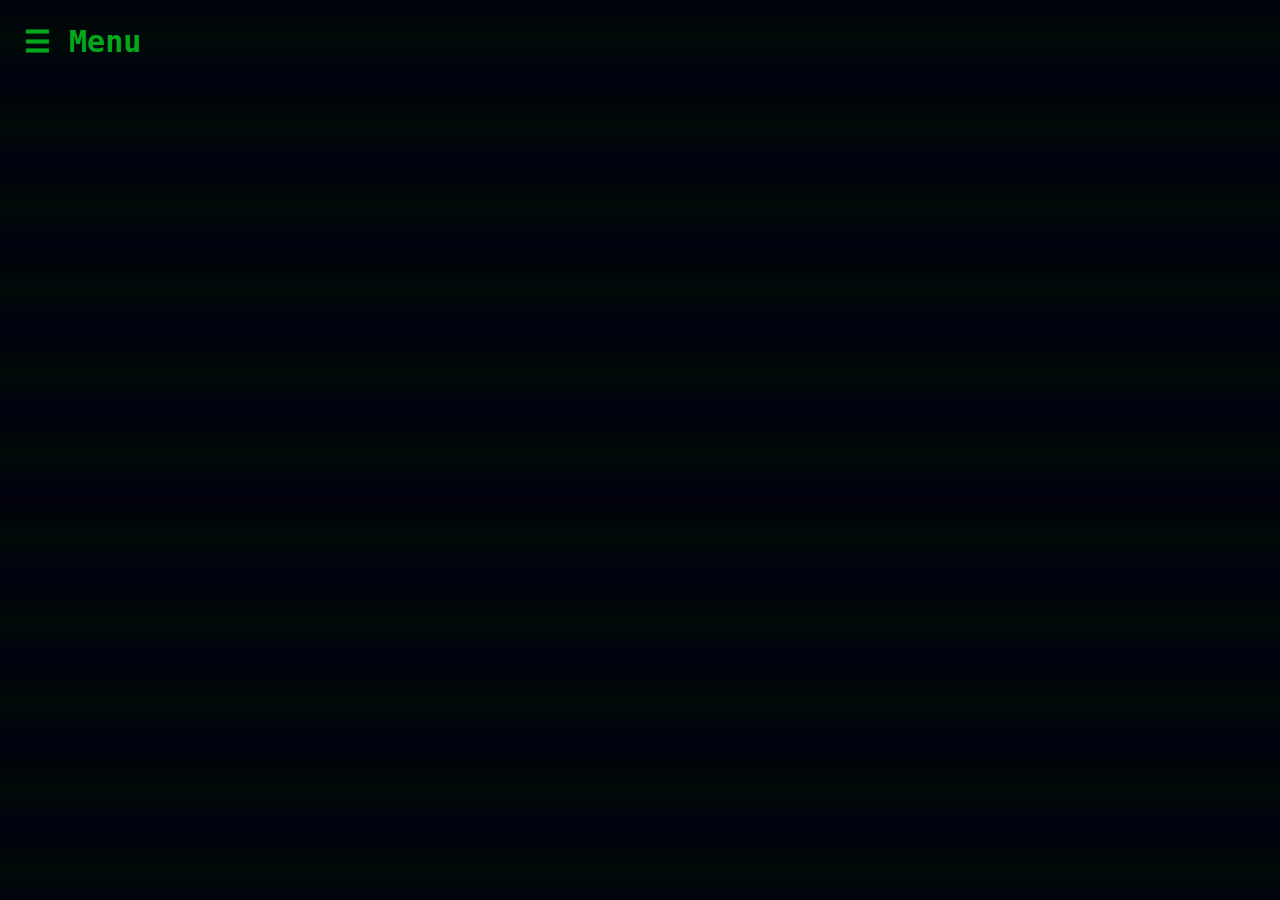
<file: index.html>
<!DOCTYPE html>
<html>
<head>
<meta name="viewport" content="width=device-width, initial-scale=1">
<link rel="stylesheet" href="style.css">
<link rel="stylesheet" href="overlays.css">

</head>
<body>
<div id="mySidenav" class="sidenav">
   <a href="javascript:void(0)" class="closebtn" onclick="closeNav()">&times;</a>
   <b><a href="about.html">Paths Of Jjaro</a>
   <a href="Joyeuse.html">Joyeuse Framework</a>
 </div>
 <div id="main">
   <span style="font-size:30px;cursor:pointer" onclick="openNav()">&#9776; Menu</span>
  </div>
<script src="push.js">
</script>
 </body>

 </html>
</file>
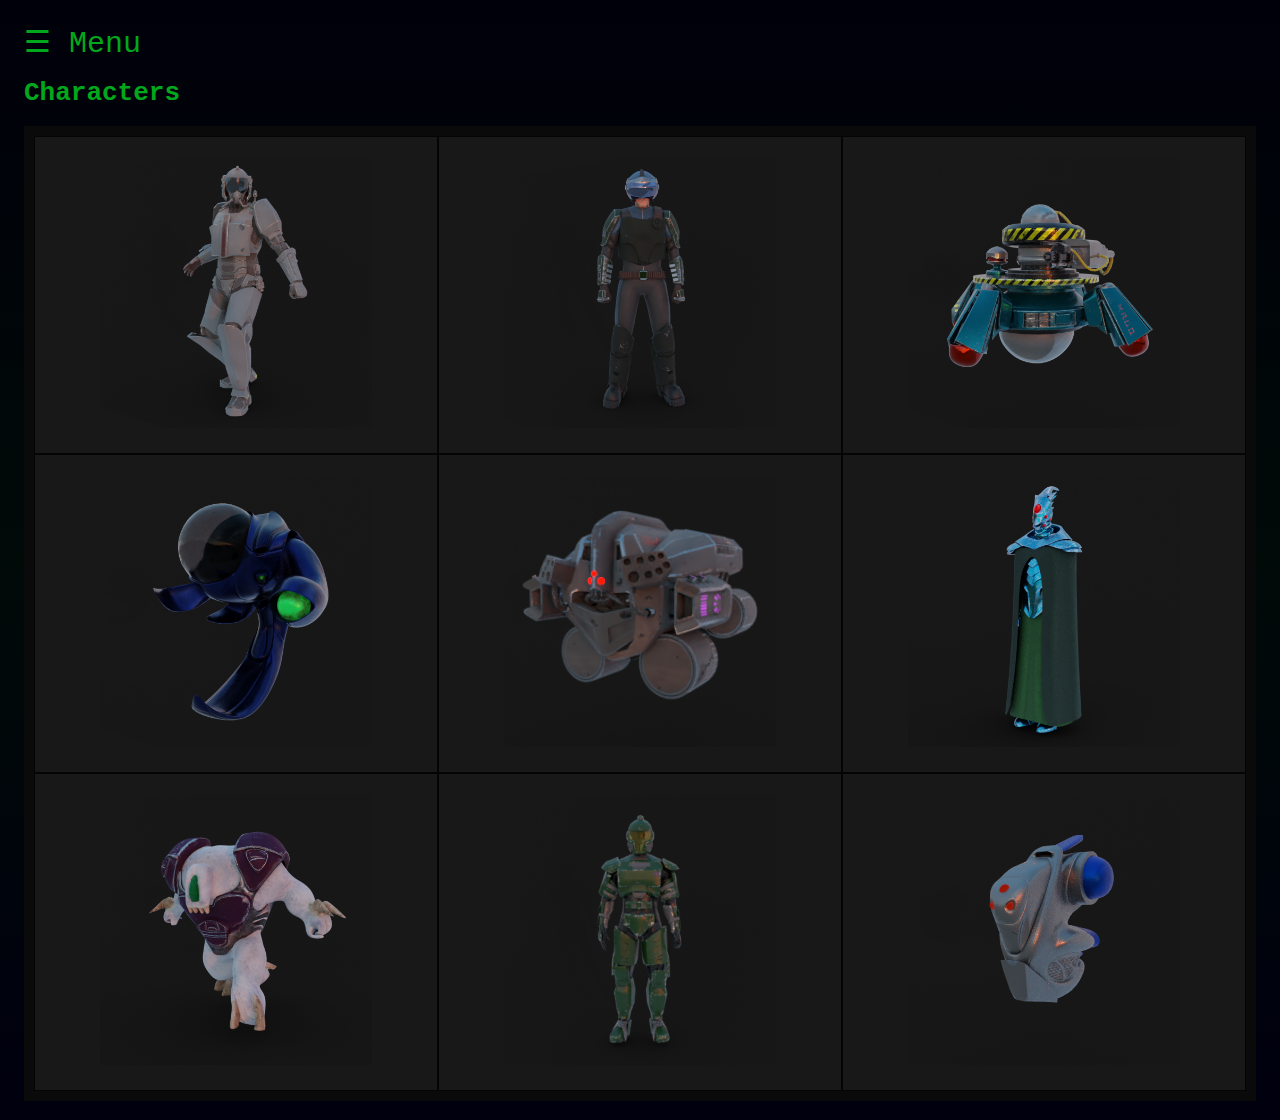
<file: characters.html>
<!DOCTYPE html>
<html>
<head>
<meta name="viewport" content="width=device-width, initial-scale=1">
<link rel="stylesheet" href="style.css">
<link rel="stylesheet" href="overlays.css">
</head>
<body>
<div id="mySidenav" class="sidenav">
   <a href="javascript:void(0)" class="closebtn" onclick="closeNav()">&times;</a>
   <b><a href="about.html">About</a>
   <a href="characters.html">Characters</a>
   <a href="weapons.html">Weapons</a>
   <a href="other.html">Other Resources</a></b>
    <a href="index.html">Go back Home</a></b>
 </div>

<div id="main">
  <span style="font-size:30px;cursor:pointer" onclick="openNav()">&#9776; Menu</span>
  <h1>Characters</h1>
  <div class="grid-container">
 <div class="grid-item"><img src="images/OfficerM2.png" onclick="on('officer2')"></img></div>
 <div class="grid-item"><img src="images/OfficerM1.png" onclick="on('officer1')"></img></div>
 <div class="grid-item"><img src="images/MADD.png"></img></div>
 <div class="grid-item"><img src="images/KR.png"></img></div>
 <div class="grid-item"><img src="images/Jugg.png"></img></div>
 <div class="grid-item"><img src="images/Enforcer.png"></img></div>
 <div class="grid-item"><img src="images/Hulk.png"></img></div>
 <div class="grid-item"><img src="images/VacBob.png"></img></div>
 <div class="grid-item"><img src="images/Drone.png"></img></div>
</div>
</div>



<div class="overlay" id="officer2">
  <div class="overlay-content"> <a href="javascript:void(0)" class="closebtn" onclick="off('officer2')">&times;</a>
  <div class="card">
    <h1>Security Officer (M2/∞)</h1>
  <div class="grid-container">
    <div class="grid-item">
      <img src="images/OfficerM2.png" alt="Security Officer, M2 style" style="width:100%">
      <a href="#">Download Model</a>
    </div>
  <div class="grid-item">
    <p>
      This is a free interpretation of the chapter art for Marathon Durandal and Marathon Infinity,
      portrays an officer with a heavier armor and some extra gadgets that we don't see in game.
    </p>
  </div>

  </div>
  <p style="color:yellow; font-size:18px">
  Attention! 4K textures ahead, proceed with caution.
  </p>
  <div class = "grid-container">
    <div class = "grid-item"><a href="#">Base Color</a></div>
    <div class = "grid-item"><a href="#">Normal Map</a></div>
    <div class = "grid-item"><a href="#">ORM Map</a></div>
  </div>
</div> </div>
</div>

<div class="overlay" id="officer1">
  <div class="overlay-content"> <a href="javascript:void(0)" class="closebtn" onclick="off('officer1')">&times;</a>
  <div class="card">
    <h1>Security Officer (M1/in-game)</h1>
  <div class="grid-container">
    <div class="grid-item">
      <img src="images/OfficerM1.png" alt="Security Officer, M1 style" style="width:100%">
      <a href="#">Download Model</a>
    </div>
  <div class="grid-item">
    <p>
    This model is based on the art from the three games and a recent post in Bungie's twitter, that features
    the Cyborg, Master Chief and Oni's protagonist in a single drawing.
    </p>
  </div>

  </div>
  <p style="color:yellow; font-size:18px">
  Attention! 4K textures ahead, proceed with caution.
  </p>
  <!-- Tab links -->
<div class="tab">
 <button class="tablinks" onclick="openTab(event, 'm1o_set1')">Set 1</button>
 <button class="tablinks" onclick="openTab(event, 'm1o_set2')">Set 2</button>
 <button class="tablinks" onclick="openTab(event, 'm1o_set3')">Set 3</button>
</div>

<!-- Tab content -->
<div id="m1o_set1" class="tabcontent">
 <h3>Suit</h3>
 <div class = "grid-container">
   <div class = "grid-item"><a href="https://media.githubusercontent.com/media/RiseRobotRise/Characters/master/Models/M1%20Officer/Officer_low_boi.001_BaseColor.png">Base Color</a></div>
   <div class = "grid-item"><a href="https://media.githubusercontent.com/media/RiseRobotRise/Characters/master/Models/M1%20Officer/Officer_low_boi.001_Normal.png">Normal Map</a></div>
   <div class = "grid-item"><a href="https://media.githubusercontent.com/media/RiseRobotRise/Characters/master/Models/M1%20Officer/Officer_low_boi.001_OcclusionRoughnessMetallic.png">ORM Map</a></div>
 </div>
</div>

<div id="m1o_set2" class="tabcontent">
 <h3>Armor</h3>
 <div class = "grid-container">
   <div class = "grid-item"><a href="https://media.githubusercontent.com/media/RiseRobotRise/Characters/master/Models/M1%20Officer/Officer_low_None_BaseColor.png">Base Color</a></div>
   <div class = "grid-item"><a href="https://media.githubusercontent.com/media/RiseRobotRise/Characters/master/Models/M1%20Officer/Officer_low_None_Normal.png">Normal Map</a></div>
   <div class = "grid-item"><a href="https://media.githubusercontent.com/media/RiseRobotRise/Characters/master/Models/M1%20Officer/Officer_low_None_OcclusionRoughnessMetallic.png">ORM Map</a></div>
 </div>
</div>

<div id="m1o_set3" class="tabcontent">
 <h3>Shared</h3>
 <div class = "grid-container">
   <div class = "grid-item"><a href="https://media.githubusercontent.com/media/RiseRobotRise/Characters/master/Models/Shared/ADDONSLOW_None_BaseColor.png">Base Color</a></div>
   <div class = "grid-item"><a href="https://media.githubusercontent.com/media/RiseRobotRise/Characters/master/Models/Shared/ADDONSLOW_None_Normal.png">Normal Map</a></div>
   <div class = "grid-item"><a href="https://media.githubusercontent.com/media/RiseRobotRise/Characters/master/Models/Shared/ADDONSLOW_None_OcclusionRoughnessMetallic.png">ORM Map</a></div>
 </div>
</div>

</div> </div>
</div>
<script src="push.js">
</script>
<script>
includeHTML();
</script>
</body>
</html>
</file>
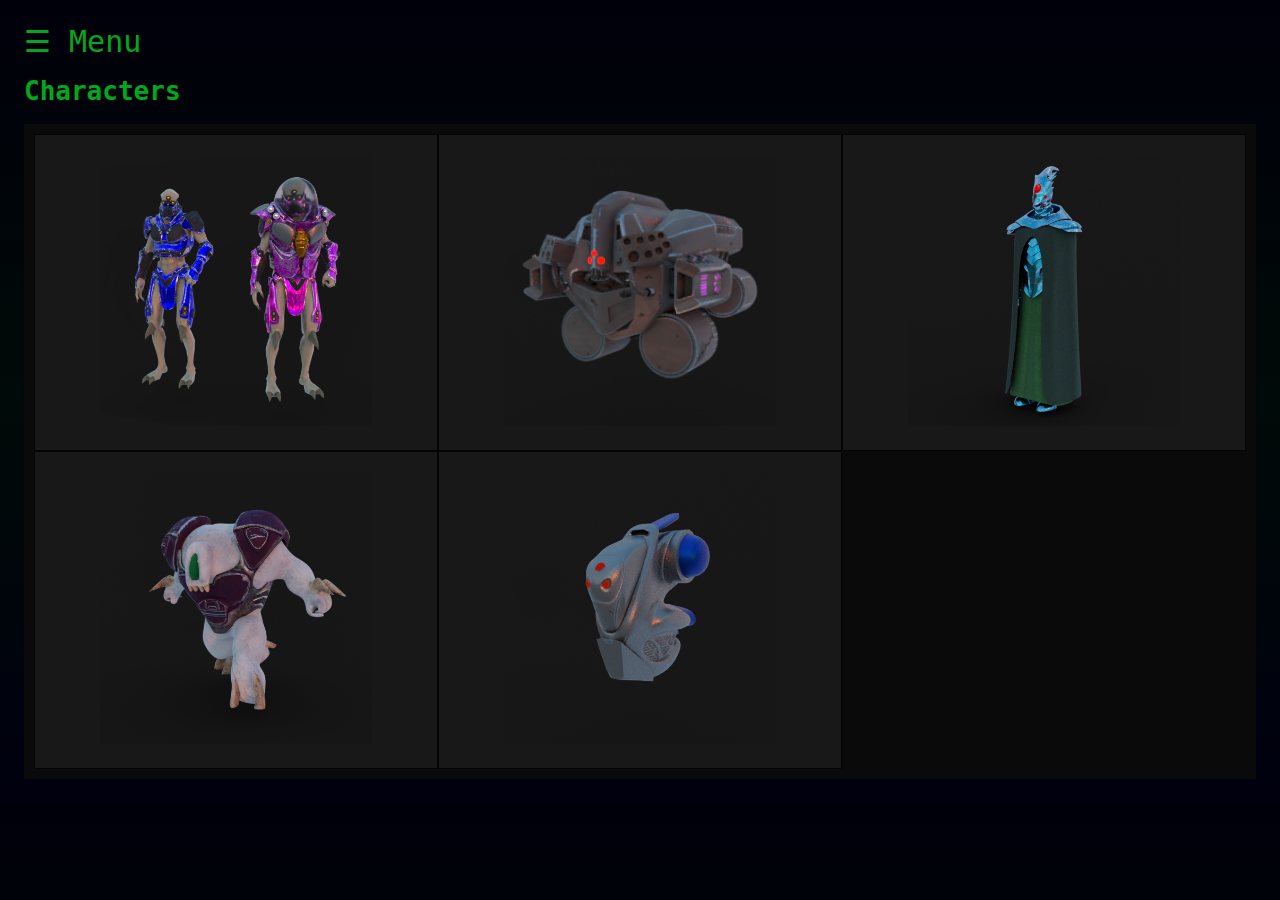
<file: pfhor_characters.html>
<!DOCTYPE html>
<html>
<title>Pfhor Characters</title>
<head>
<meta name="viewport" content="width=device-width, initial-scale=1">
<link rel="stylesheet" href="style.css">
<link rel="stylesheet" href="overlays.css">
</head>
<body>
<div id="mySidenav" class="sidenav">
   <a href="javascript:void(0)" class="closebtn" onclick="closeNav()">&times;</a>
   <b><a href="about.html">About</a>
   <a href="characters.html">Characters</a>
   <a href="weapons.html">Weapons</a>
   <a href="other.html">Other Resources</a></b>
    <a href="index.html">Go back Home</a></b>
 </div>

<div id="main">
  <span style="font-size:30px;cursor:pointer" onclick="openNav()">&#9776; Menu</span>
  <h1>Characters</h1>
  <div class="grid-container">
    <div class="grid-item"><img src="images/fighter_trooper.png"></img></div>
    <div class="grid-item"><img src="images/Jugg.png" onclick="on('jugg')"></img></div>
    <div class="grid-item"><img src="images/Enforcer.png"></img></div>
    <div class="grid-item"><img src="images/Hulk.png"></img></div>
    <div class="grid-item"><img src="images/Drone.png"></img></div>
</div>
</div>



<div class="overlay" id="officer2">
  <div class="overlay-content"> <a href="javascript:void(0)" class="closebtn" onclick="off('officer2')">&times;</a>
  <div class="card">
    <h1>Security Officer (M2/∞)</h1>
  <div class="grid-container">
    <div class="grid-item">
      <img src="images/OfficerM2.png" alt="Security Officer, M2 style" style="width:100%">
      <a href="#">Download Model</a>
    </div>
  <div class="grid-item">
    <p>
      This is a free interpretation of the chapter art for Marathon Durandal and Marathon Infinity,
      portrays an officer with a heavier armor and some extra gadgets that we don't see in game.
    </p>
  </div>

  </div>
  <p style="color:yellow; font-size:18px">
  Attention! 4K textures ahead, proceed with caution.
  </p>
  <div class = "grid-container">
    <div class = "grid-item"><a href="#">Base Color</a></div>
    <div class = "grid-item"><a href="#">Normal Map</a></div>
    <div class = "grid-item"><a href="#">ORM Map</a></div>
  </div>
</div> </div>
</div>

<div class="overlay" id="officer1">
  <div class="overlay-content"> <a href="javascript:void(0)" class="closebtn" onclick="off('officer1')">&times;</a>
  <div class="card">
    <h1>Security Officer (M1/in-game)</h1>
  <div class="grid-container">
    <div class="grid-item">
      <img src="images/OfficerM1.png" alt="Security Officer, M1 style" style="width:100%">
      <a href="https://github.com/RiseRobotRise/Marathon-Models/raw/master/Characters/M1%20Officer.blend">Download Model</a>
    </div>
  <div class="grid-item">
    <p>
    This model is based on the art from the three games and a recent post in Bungie's twitter, that features
    the Cyborg, Master Chief and Oni's protagonist in a single drawing.
    </p>
  </div>

  </div>
  <p style="color:yellow; font-size:18px">
  Attention! 4K textures ahead, proceed with caution.
  </p>
  <!-- Tab links -->
<div class="tab">
 <button class="tablinks" onclick="openTab(event, 'm1o_set1')">Set 1</button>
 <button class="tablinks" onclick="openTab(event, 'm1o_set2')">Set 2</button>
 <button class="tablinks" onclick="openTab(event, 'm1o_set3')">Set 3</button>
</div>

<!-- Tab content -->
<div id="m1o_set1" class="tabcontent">
 <h3>Suit</h3>
 <div class = "grid-container">
   <div class = "grid-item"><a href="https://media.githubusercontent.com/media/RiseRobotRise/Characters/master/Models/M1%20Officer/Officer_low_boi.001_BaseColor.png">Base Color</a></div>
   <div class = "grid-item"><a href="https://media.githubusercontent.com/media/RiseRobotRise/Characters/master/Models/M1%20Officer/Officer_low_boi.001_Normal.png">Normal Map</a></div>
   <div class = "grid-item"><a href="https://media.githubusercontent.com/media/RiseRobotRise/Characters/master/Models/M1%20Officer/Officer_low_boi.001_OcclusionRoughnessMetallic.png">ORM Map</a></div>
 </div>
</div>

<div id="m1o_set2" class="tabcontent">
 <h3>Armor</h3>
 <div class = "grid-container">
   <div class = "grid-item"><a href="https://media.githubusercontent.com/media/RiseRobotRise/Characters/master/Models/M1%20Officer/Officer_low_None_BaseColor.png">Base Color</a></div>
   <div class = "grid-item"><a href="https://media.githubusercontent.com/media/RiseRobotRise/Characters/master/Models/M1%20Officer/Officer_low_None_Normal.png">Normal Map</a></div>
   <div class = "grid-item"><a href="https://media.githubusercontent.com/media/RiseRobotRise/Characters/master/Models/M1%20Officer/Officer_low_None_OcclusionRoughnessMetallic.png">ORM Map</a></div>
 </div>
</div>

<div id="m1o_set3" class="tabcontent">
 <h3>Shared</h3>
 <div class = "grid-container">
   <div class = "grid-item"><a href="https://media.githubusercontent.com/media/RiseRobotRise/Characters/master/Models/Shared/ADDONSLOW_None_BaseColor.png">Base Color</a></div>
   <div class = "grid-item"><a href="https://media.githubusercontent.com/media/RiseRobotRise/Characters/master/Models/Shared/ADDONSLOW_None_Normal.png">Normal Map</a></div>
   <div class = "grid-item"><a href="https://media.githubusercontent.com/media/RiseRobotRise/Characters/master/Models/Shared/ADDONSLOW_None_OcclusionRoughnessMetallic.png">ORM Map</a></div>
 </div>
</div>

</div> </div>
</div>
<script src="push.js">
</script>
<script>
includeHTML();
</script>
</body>
</html>
</file>
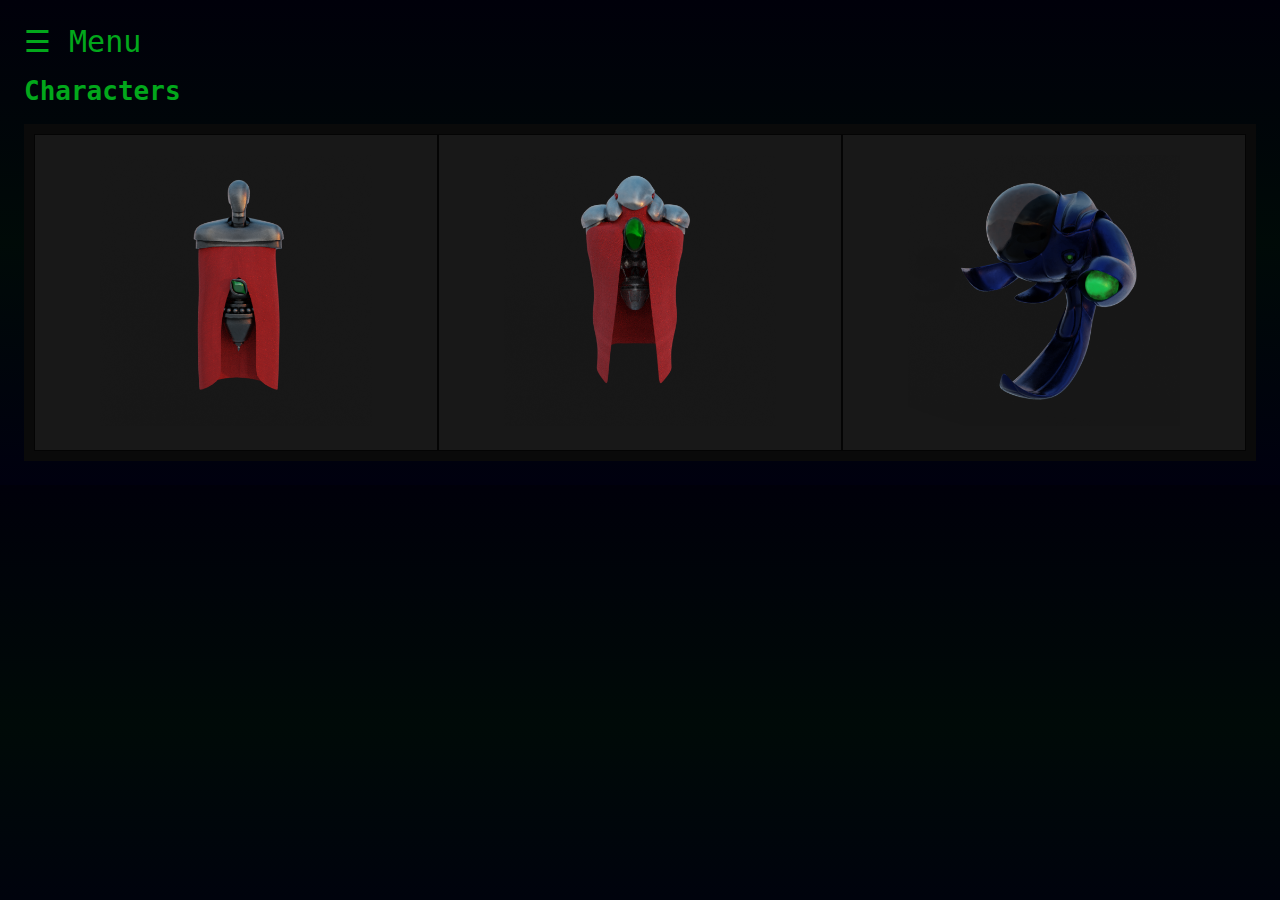
<file: spht_characters.html>
<!DOCTYPE html>
<html>
<title>S'pht Characters</title>
<head>
<meta name="viewport" content="width=device-width, initial-scale=1">
<link rel="stylesheet" href="style.css">
<link rel="stylesheet" href="overlays.css">
</head>
<body>
<div id="mySidenav" class="sidenav">
   <a href="javascript:void(0)" class="closebtn" onclick="closeNav()">&times;</a>
   <b><a href="about.html">About</a>
   <a href="characters.html">Characters</a>
   <a href="weapons.html">Weapons</a>
   <a href="other.html">Other Resources</a></b>
    <a href="index.html">Go back Home</a></b>
 </div>

<div id="main">
  <span style="font-size:30px;cursor:pointer" onclick="openNav()">&#9776; Menu</span>
  <h1>Characters</h1>
  <div class="grid-container">
 <div class="grid-item"><img src="images/Compiler1.png"></img></div>
 <div class="grid-item"><img src="images/Compiler2.png"></img></div>
 <div class="grid-item"><img src="images/KR.png"></img></div>
</div>
</div>



<div class="overlay" id="officer2">
  <div class="overlay-content"> <a href="javascript:void(0)" class="closebtn" onclick="off('officer2')">&times;</a>
  <div class="card">
    <h1>Security Officer (M2/∞)</h1>
  <div class="grid-container">
    <div class="grid-item">
      <img src="images/OfficerM2.png" alt="Security Officer, M2 style" style="width:100%">
      <a href="#">Download Model</a>
    </div>
  <div class="grid-item">
    <p>
      This is a free interpretation of the chapter art for Marathon Durandal and Marathon Infinity,
      portrays an officer with a heavier armor and some extra gadgets that we don't see in game.
    </p>
  </div>

  </div>
  <p style="color:yellow; font-size:18px">
  Attention! 4K textures ahead, proceed with caution.
  </p>
  <div class = "grid-container">
    <div class = "grid-item"><a href="#">Base Color</a></div>
    <div class = "grid-item"><a href="#">Normal Map</a></div>
    <div class = "grid-item"><a href="#">ORM Map</a></div>
  </div>
</div> </div>
</div>

<div class="overlay" id="officer1">
  <div class="overlay-content"> <a href="javascript:void(0)" class="closebtn" onclick="off('officer1')">&times;</a>
  <div class="card">
    <h1>Security Officer (M1/in-game)</h1>
  <div class="grid-container">
    <div class="grid-item">
      <img src="images/OfficerM1.png" alt="Security Officer, M1 style" style="width:100%">
      <a href="https://github.com/RiseRobotRise/Marathon-Models/raw/master/Characters/M1%20Officer.blend">Download Model</a>
    </div>
  <div class="grid-item">
    <p>
    This model is based on the art from the three games and a recent post in Bungie's twitter, that features
    the Cyborg, Master Chief and Oni's protagonist in a single drawing.
    </p>
  </div>

  </div>
  <p style="color:yellow; font-size:18px">
  Attention! 4K textures ahead, proceed with caution.
  </p>
  <!-- Tab links -->
<div class="tab">
 <button class="tablinks" onclick="openTab(event, 'm1o_set1')">Set 1</button>
 <button class="tablinks" onclick="openTab(event, 'm1o_set2')">Set 2</button>
 <button class="tablinks" onclick="openTab(event, 'm1o_set3')">Set 3</button>
</div>

<!-- Tab content -->
<div id="m1o_set1" class="tabcontent">
 <h3>Suit</h3>
 <div class = "grid-container">
   <div class = "grid-item"><a href="https://media.githubusercontent.com/media/RiseRobotRise/Characters/master/Models/M1%20Officer/Officer_low_boi.001_BaseColor.png">Base Color</a></div>
   <div class = "grid-item"><a href="https://media.githubusercontent.com/media/RiseRobotRise/Characters/master/Models/M1%20Officer/Officer_low_boi.001_Normal.png">Normal Map</a></div>
   <div class = "grid-item"><a href="https://media.githubusercontent.com/media/RiseRobotRise/Characters/master/Models/M1%20Officer/Officer_low_boi.001_OcclusionRoughnessMetallic.png">ORM Map</a></div>
 </div>
</div>

<div id="m1o_set2" class="tabcontent">
 <h3>Armor</h3>
 <div class = "grid-container">
   <div class = "grid-item"><a href="https://media.githubusercontent.com/media/RiseRobotRise/Characters/master/Models/M1%20Officer/Officer_low_None_BaseColor.png">Base Color</a></div>
   <div class = "grid-item"><a href="https://media.githubusercontent.com/media/RiseRobotRise/Characters/master/Models/M1%20Officer/Officer_low_None_Normal.png">Normal Map</a></div>
   <div class = "grid-item"><a href="https://media.githubusercontent.com/media/RiseRobotRise/Characters/master/Models/M1%20Officer/Officer_low_None_OcclusionRoughnessMetallic.png">ORM Map</a></div>
 </div>
</div>

<div id="m1o_set3" class="tabcontent">
 <h3>Shared</h3>
 <div class = "grid-container">
   <div class = "grid-item"><a href="https://media.githubusercontent.com/media/RiseRobotRise/Characters/master/Models/Shared/ADDONSLOW_None_BaseColor.png">Base Color</a></div>
   <div class = "grid-item"><a href="https://media.githubusercontent.com/media/RiseRobotRise/Characters/master/Models/Shared/ADDONSLOW_None_Normal.png">Normal Map</a></div>
   <div class = "grid-item"><a href="https://media.githubusercontent.com/media/RiseRobotRise/Characters/master/Models/Shared/ADDONSLOW_None_OcclusionRoughnessMetallic.png">ORM Map</a></div>
 </div>
</div>

</div> </div>
</div>
<script src="push.js">
</script>
<script>
includeHTML();
</script>
</body>
</html>
</file>
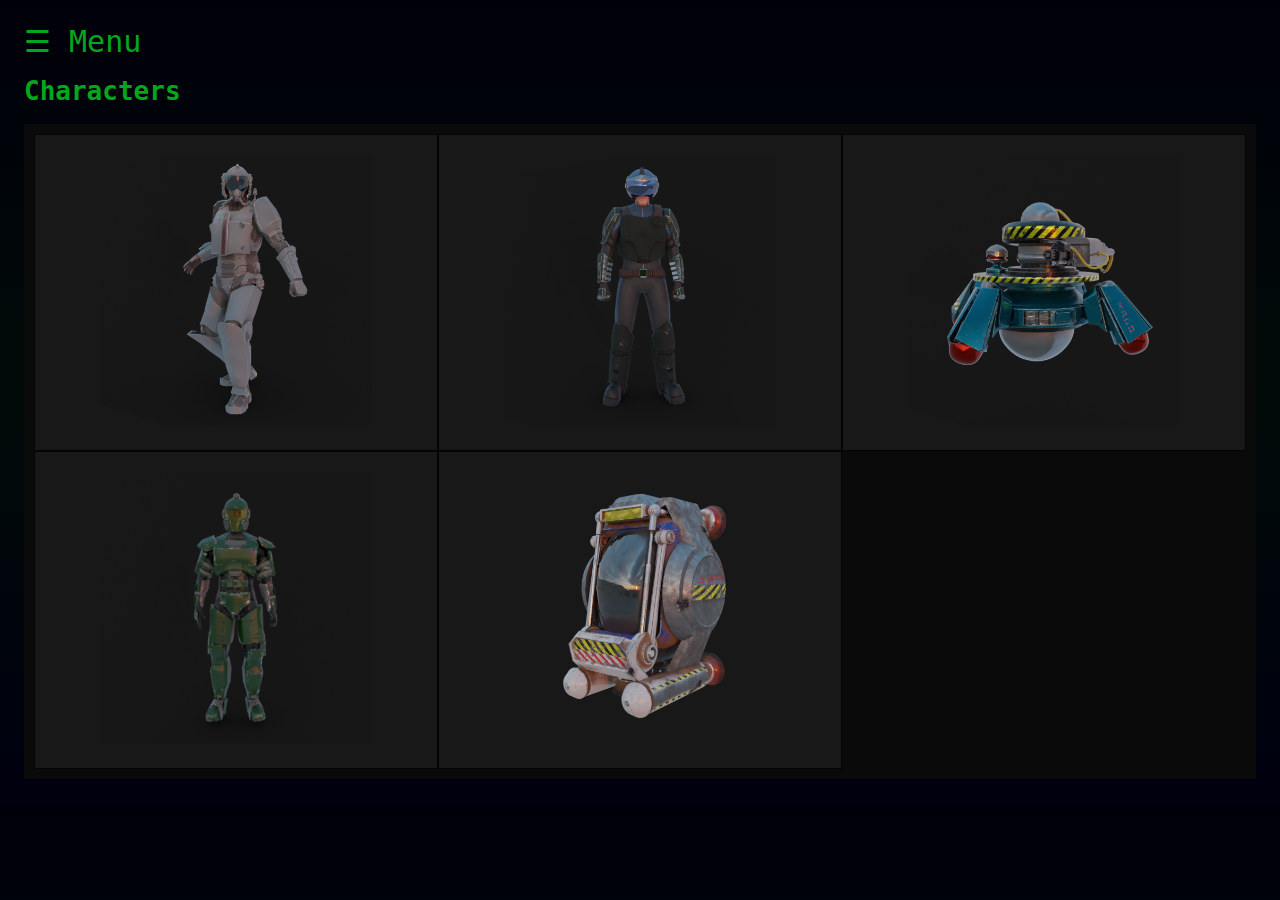
<file: uesc_characters.html>
<!DOCTYPE html>
<html>
<title>UESC/Human Characters</title>
<head>
<meta name="viewport" content="width=device-width, initial-scale=1">
<link rel="stylesheet" href="style.css">
<link rel="stylesheet" href="overlays.css">
</head>
<body>
<div id="mySidenav" class="sidenav">
   <a href="javascript:void(0)" class="closebtn" onclick="closeNav()">&times;</a>
   <b><a href="about.html">About</a>
   <a href="characters.html">Characters</a>
   <a href="weapons.html">Weapons</a>
   <a href="other.html">Other Resources</a></b>
    <a href="index.html">Go back Home</a></b>
 </div>

<div id="main">
  <span style="font-size:30px;cursor:pointer" onclick="openNav()">&#9776; Menu</span>
  <h1>Characters</h1>
  <div class="grid-container">
 <div class="grid-item"><img src="images/OfficerM2.png" onclick="on('officer2')"></img></div>
 <div class="grid-item"><img src="images/OfficerM1.png" onclick="on('officer1')"></img></div>
 <div class="grid-item"><img src="images/MADD.png" onclick="on('MADD')"></img></div>
 <div class="grid-item"><img src="images/VacBob.png"></img></div>
 <div class="grid-item"><img src="images/Leonardo.png"></img></div>
</div>
</div>


<div class="overlay" id="officer2">
  <div class="overlay-content"> <a href="javascript:void(0)" class="closebtn" onclick="off('officer2')">&times;</a>
  <div class="card">
    <h1>Security Officer (M2/∞)</h1>
  <div class="grid-container">
    <div class="grid-item">
      <img src="images/OfficerM2.png" alt="Security Officer, M2 style" style="width:100%">
      <a href="https://github.com/RiseRobotRise/Marathon-Models/raw/master/Characters/M2%20Officer%20-%20human%20animations.blend">Download Model</a>
    </div>
  <div class="grid-item">
    <p>
      This is a free interpretation of the chapter art for Marathon Durandal and Marathon Infinity,
      portrays an officer with a heavier armor and some extra gadgets that we don't see in game.
    </p>
  </div>

  </div>
  <p style="color:yellow; font-size:18px">
  Attention! 4K textures ahead, proceed with caution.
  </p>
  <div class="tab">
   <button class="tablinks" onclick="openTab(event, 'm2o_set1')">Set 1</button>
   <button class="tablinks" onclick="openTab(event, 'm2o_set2')">Set 2</button>
  </div>
  <!-- Tab content -->
  <div id="m2o_set1" class="tabcontent">
   <h3>Armor 1</h3>
   <div class = "grid-container">
     <div class = "grid-item"><a href="https://github.com/RiseRobotRise/Characters/raw/master/Models/M2%20Officer/Mat1_Diffuse.png">Base Color</a></div>
     <div class = "grid-item"><a href="https://github.com/RiseRobotRise/Characters/raw/master/Models/M2%20Officer/Mat1_Normal.png">Normal Map</a></div>
     <div class = "grid-item"><a href="https://github.com/RiseRobotRise/Characters/raw/master/Models/M2%20Officer/MAT1_RAO_GMET_BROUGH.png">ORM Map</a></div>
   </div>
  </div>

  <div id="m2o_set2" class="tabcontent">
   <h3>Armor 2</h3>
   <div class = "grid-container">
     <div class = "grid-item"><a href="https://github.com/RiseRobotRise/Characters/raw/master/Models/M2%20Officer/Mat2_diffuse.png">Base Color</a></div>
     <div class = "grid-item"><a href="https://github.com/RiseRobotRise/Characters/raw/master/Models/M2%20Officer/Mat2_NormalOPGL.png">Normal Map</a></div>
     <div class = "grid-item"><a href="https://github.com/RiseRobotRise/Characters/raw/master/Models/M2%20Officer/Mat2_RAO_GMET_BROUGH.png">ORM Map</a></div>
   </div>
  </div>



</div> </div>
</div>

<div class="overlay" id="officer1">
  <div class="overlay-content"> <a href="javascript:void(0)" class="closebtn" onclick="off('officer1')">&times;</a>
  <div class="card">
    <h1>Security Officer (M1/in-game)</h1>
  <div class="grid-container">
    <div class="grid-item">
      <img src="images/OfficerM1.png" alt="Security Officer, M1 style" style="width:100%">
      <a href="https://github.com/RiseRobotRise/Marathon-Models/raw/master/Characters/M1%20Officer.blend">Download Model</a>
    </div>
  <div class="grid-item">
    <p>
    This model is based on the art from the three games and a recent post in Bungie's twitter, that features
    the Cyborg, Master Chief and Oni's protagonist in a single drawing.
    </p>
  </div>

  </div>
  <p style="color:yellow; font-size:18px">
  Attention! 4K textures ahead, proceed with caution.
  </p>
  <!-- Tab links -->
<div class="tab">
 <button class="tablinks" onclick="openTab(event, 'm1o_set1')">Set 1</button>
 <button class="tablinks" onclick="openTab(event, 'm1o_set2')">Set 2</button>
 <button class="tablinks" onclick="openTab(event, 'm1o_set3')">Set 3</button>
</div>

<!-- Tab content -->
<div id="m1o_set1" class="tabcontent">
 <h3>Suit</h3>
 <div class = "grid-container">
   <div class = "grid-item"><a href="https://media.githubusercontent.com/media/RiseRobotRise/Characters/master/Models/M1%20Officer/Officer_low_boi.001_BaseColor.png">Base Color</a></div>
   <div class = "grid-item"><a href="https://media.githubusercontent.com/media/RiseRobotRise/Characters/master/Models/M1%20Officer/Officer_low_boi.001_Normal.png">Normal Map</a></div>
   <div class = "grid-item"><a href="https://media.githubusercontent.com/media/RiseRobotRise/Characters/master/Models/M1%20Officer/Officer_low_boi.001_OcclusionRoughnessMetallic.png">ORM Map</a></div>
 </div>
</div>

<div id="m1o_set2" class="tabcontent">
 <h3>Armor</h3>
 <div class = "grid-container">
   <div class = "grid-item"><a href="https://media.githubusercontent.com/media/RiseRobotRise/Characters/master/Models/M1%20Officer/Officer_low_None_BaseColor.png">Base Color</a></div>
   <div class = "grid-item"><a href="https://media.githubusercontent.com/media/RiseRobotRise/Characters/master/Models/M1%20Officer/Officer_low_None_Normal.png">Normal Map</a></div>
   <div class = "grid-item"><a href="https://media.githubusercontent.com/media/RiseRobotRise/Characters/master/Models/M1%20Officer/Officer_low_None_OcclusionRoughnessMetallic.png">ORM Map</a></div>
 </div>
</div>

<div id="m1o_set3" class="tabcontent">
 <h3>Shared</h3>
 <div class = "grid-container">
   <div class = "grid-item"><a href="https://media.githubusercontent.com/media/RiseRobotRise/Characters/master/Models/Shared/ADDONSLOW_None_BaseColor.png">Base Color</a></div>
   <div class = "grid-item"><a href="https://media.githubusercontent.com/media/RiseRobotRise/Characters/master/Models/Shared/ADDONSLOW_None_Normal.png">Normal Map</a></div>
   <div class = "grid-item"><a href="https://media.githubusercontent.com/media/RiseRobotRise/Characters/master/Models/Shared/ADDONSLOW_None_OcclusionRoughnessMetallic.png">ORM Map</a></div>
 </div>
</div>

</div> </div>
</div>

<div class="overlay" id="MADD">
  <div class="overlay-content"> <a href="javascript:void(0)" class="closebtn" onclick="off('MADD')">&times;</a>
  <div class="card">
    <h1>Marathon Automated Defence Drone</h1>
  <div class="grid-container">
    <div class="grid-item">
      <img src="images/MADD.png" alt="Marathon Defence drone aka MADD" style="width:100%">
      <a href="https://github.com/RiseRobotRise/Marathon-Models/raw/master/Characters/MADD.blend">Download Model</a>
    </div>
  <div class="grid-item">
    <p>
      The Defence Drones were a key element in the defence of the UESC Marathon,
      their only appearance is on board the ship, as they are never seen again
    </p>
  </div>

  </div>
  <p style="color:yellow; font-size:18px">
  Attention! 4K textures ahead, proceed with caution.
  </p>
  <div class="tab">
   <button class="tablinks" onclick="openTab(event, 'madd_set1')">All</button>
  </div>
  <!-- Tab content -->
  <div id="madd_set1" class="tabcontent">
   <h3>Single set</h3>
   <div class = "grid-container">
     <div class = "grid-item"><a href="https://github.com/RiseRobotRise/Characters/raw/master/Models/MADD/MADD2_lowobj_Material.001_BaseColor.png">Base Color</a></div>
     <div class = "grid-item"><a href="https://github.com/RiseRobotRise/Characters/raw/master/Models/MADD/MADD2_lowobj_Material.001_Normal.png">Normal Map</a></div>
     <div class = "grid-item"><a href="https://github.com/RiseRobotRise/Characters/raw/master/Models/MADD/MADD2_lowobj_Material.001_OcclusionMetallicRoughness">ORM Map</a></div>
   </div>
  </div>

  </div>



</div> </div>


<div class="overlay" id="VACBOB">
  <div class="overlay-content"> <a href="javascript:void(0)" class="closebtn" onclick="off('VACBOB')">&times;</a>
  <div class="card">
    <h1>Vaccumm Enabled Born On Board (VacBOB)</h1>
  <div class="grid-container">
    <div class="grid-item">
      <img src="images/VacBob.png" alt="I'm alri-aaaaaaaaaah!" style="width:100%">
      <a href="https://github.com/RiseRobotRise/Marathon-Models/raw/master/Characters/MADD.blend">Download Model</a>
    </div>
  <div class="grid-item">
    <p>
      Vaccumm enabled BOBs were not seen in Marathon Durandal, but they appear in that same time frame in Infinity.
      Their suits were probably designed by Durandal's S'pht as well as their weapons. All of them are volunteers, given the chance
      to either become lab rats or kill Pfhor.
    </p>
  </div>

  </div>
  <p style="color:yellow; font-size:18px">
  Attention! 4K textures ahead, proceed with caution.
  </p>
  <div class="tab">
   <button class="tablinks" onclick="openTab(event, 'vacbob')">All</button>
  </div>
  <!-- Tab content -->
  <div id="madd_set1" class="tabcontent">
   <h3>Single set</h3>
   <div class = "grid-container">
     <div class = "grid-item"><a href="https://github.com/RiseRobotRise/Characters/raw/master/Models/MADD/MADD2_lowobj_Material.001_BaseColor.png">Base Color</a></div>
     <div class = "grid-item"><a href="https://github.com/RiseRobotRise/Characters/raw/master/Models/MADD/MADD2_lowobj_Material.001_Normal.png">Normal Map</a></div>
     <div class = "grid-item"><a href="https://github.com/RiseRobotRise/Characters/raw/master/Models/MADD/MADD2_lowobj_Material.001_OcclusionMetallicRoughness">ORM Map</a></div>
   </div>
  </div>

  </div>



</div> </div>


</div>

<script src="push.js">
</script>
<script>
includeHTML();
</script>
</body>
</html>
</file>
<file: style.css>
.monospace {
  font-family: "Lucida Console", Courier, monospace;
}

body {
  background: #000;
  background-image: linear-gradient(rgba(0,0,20,0.5), rgba(0,20,15,0.5), rgba(0,0,15,1));
  color: #02a81b;
  font-family: monospace;
}


.sidenav {
  height: 100%;
  width: 0;
  position: fixed;
  z-index: 1;
  top: 0;
  left: 0;
  background-color: #02a81b;
  background-image: linear-gradient(rgba(0,255,0,0.5), rgba(0,120,0,0.5), rgba(0,100,0,1));
  overflow-x: hidden;
  transition: 0.5s;
  padding-top: 60px;
  font-family:  monospace;
}

.sidenav a {
  padding: 8px 8px 8px 32px;
  text-decoration: none;
  font-size: 25px;
  color: #000;
  display: block;
  transition: 0.3s;
}

.sidenav a:hover {
  color: #f1f1f1;
}

.closebtn {
  position: absolute;
  top: 0;
  right: 25px;
  font-size: 36px;
  margin-left: 50px;
}

#main {
  transition: margin-left .5s;
  padding: 16px;
}

@media screen and (max-height: 450px) {
  .sidenav {padding-top: 15px;}
  .sidenav a {font-size: 18px;}
}
.grid-container {
  display: grid;
  grid-template-columns: auto auto auto;
  background-color: rgba(10,10,10,1);
  padding: 10px;
}
.grid-item {
  background-color: rgba(30, 30, 30, 0.7);
  border: 1px solid rgba(0, 0, 0, 0.8);
  padding: 20px;
  font-size: 15px;
  text-align: center;
}
img {
  width: 75%;
}
</file>
<file: overlays.css>
.overlay-content{

  position: -webkit-sticky; /* Safari */
  position: sticky;
  top: 50%;
  left: 50%;
  font-size: 12px;
  color: white;
  transform: translate(-0%, 5%);



}
.overlay {
  /* unvisited link */

  position: fixed;
  display: none; /* Hidden by default */
  width: 100%; /* Full width (cover the whole page) */
  height: 100%; /* Full height (cover the whole page) */
  top: 0;
  left: 0;
  right: 0;
  bottom: 0;
  background-color: rgba(0,0,0,0.5); /* Black background with opacity */
  z-index: 2; /* Specify a stack order in case you're using a different order for other elements */
  cursor: pointer; /* Add a pointer on hover */
    font-family:  monospace;
}
.card {
  box-shadow: 0 4px 8px 0 rgba(30, 30, 30, 1);
  max-width: 700px;
  margin: auto;
  text-align: center;
  font-family: monospace;
  background: rgba(15, 15,15,10);
}


.card button {
  border: none;
  outline: 0;
  padding: 12px;
  color: white;
  background-color: #000;
  text-align: center;
  cursor: pointer;
  width: 100%;
  font-size: 18px;
}

.card button:hover {
  opacity: 0.7;
}

.tab {
  overflow: hidden;
  border: 1px solid #ccc;
  background-color: #02a81b;
  font-family: monospace;
}

/* Style the buttons that are used to open the tab content */
.tab button {
  background-color: inherit;
  float: left;
  border: none;
  outline: none;
  cursor: pointer;
  padding: 14px 16px;
  transition: 0.3s;
    font-family: monospace;
}

/* Change background color of buttons on hover */
.tab button:hover {
  background-color: #ddd;
}

/* Create an active/current tablink class */
.tab button.active {
  background-color: #ccc;
}

/* Style the tab content */
.tabcontent {
  display: none;
  padding: 6px 12px;
  border: 1px solid #ccc;
  border-top: none;
}
.overlay a:link {
 color: grey;
}

/* visited link */
.overlay a:visited {
 color: green;
}

/* mouse over link */
.overlay a:hover {
 color: green;
}

/* selected link */
.overlay a:active {
 color: white;
}
</file>
